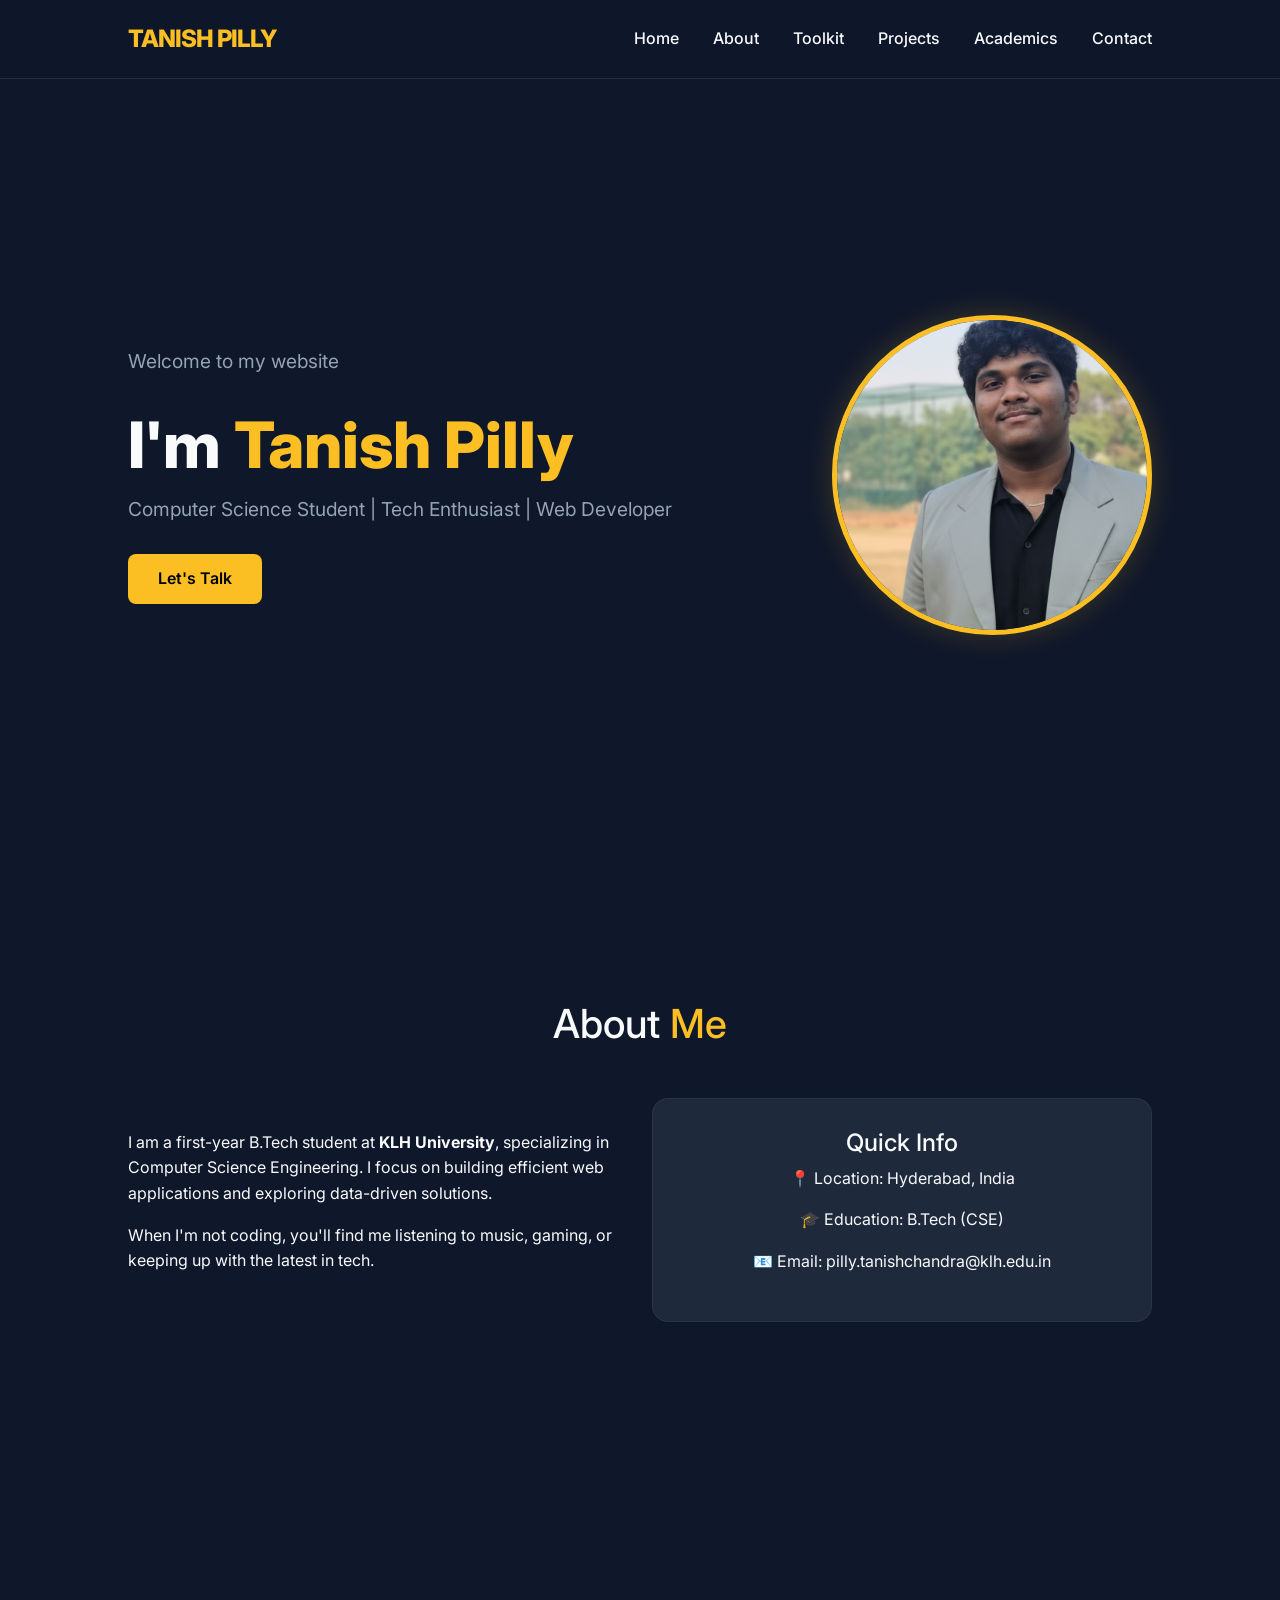
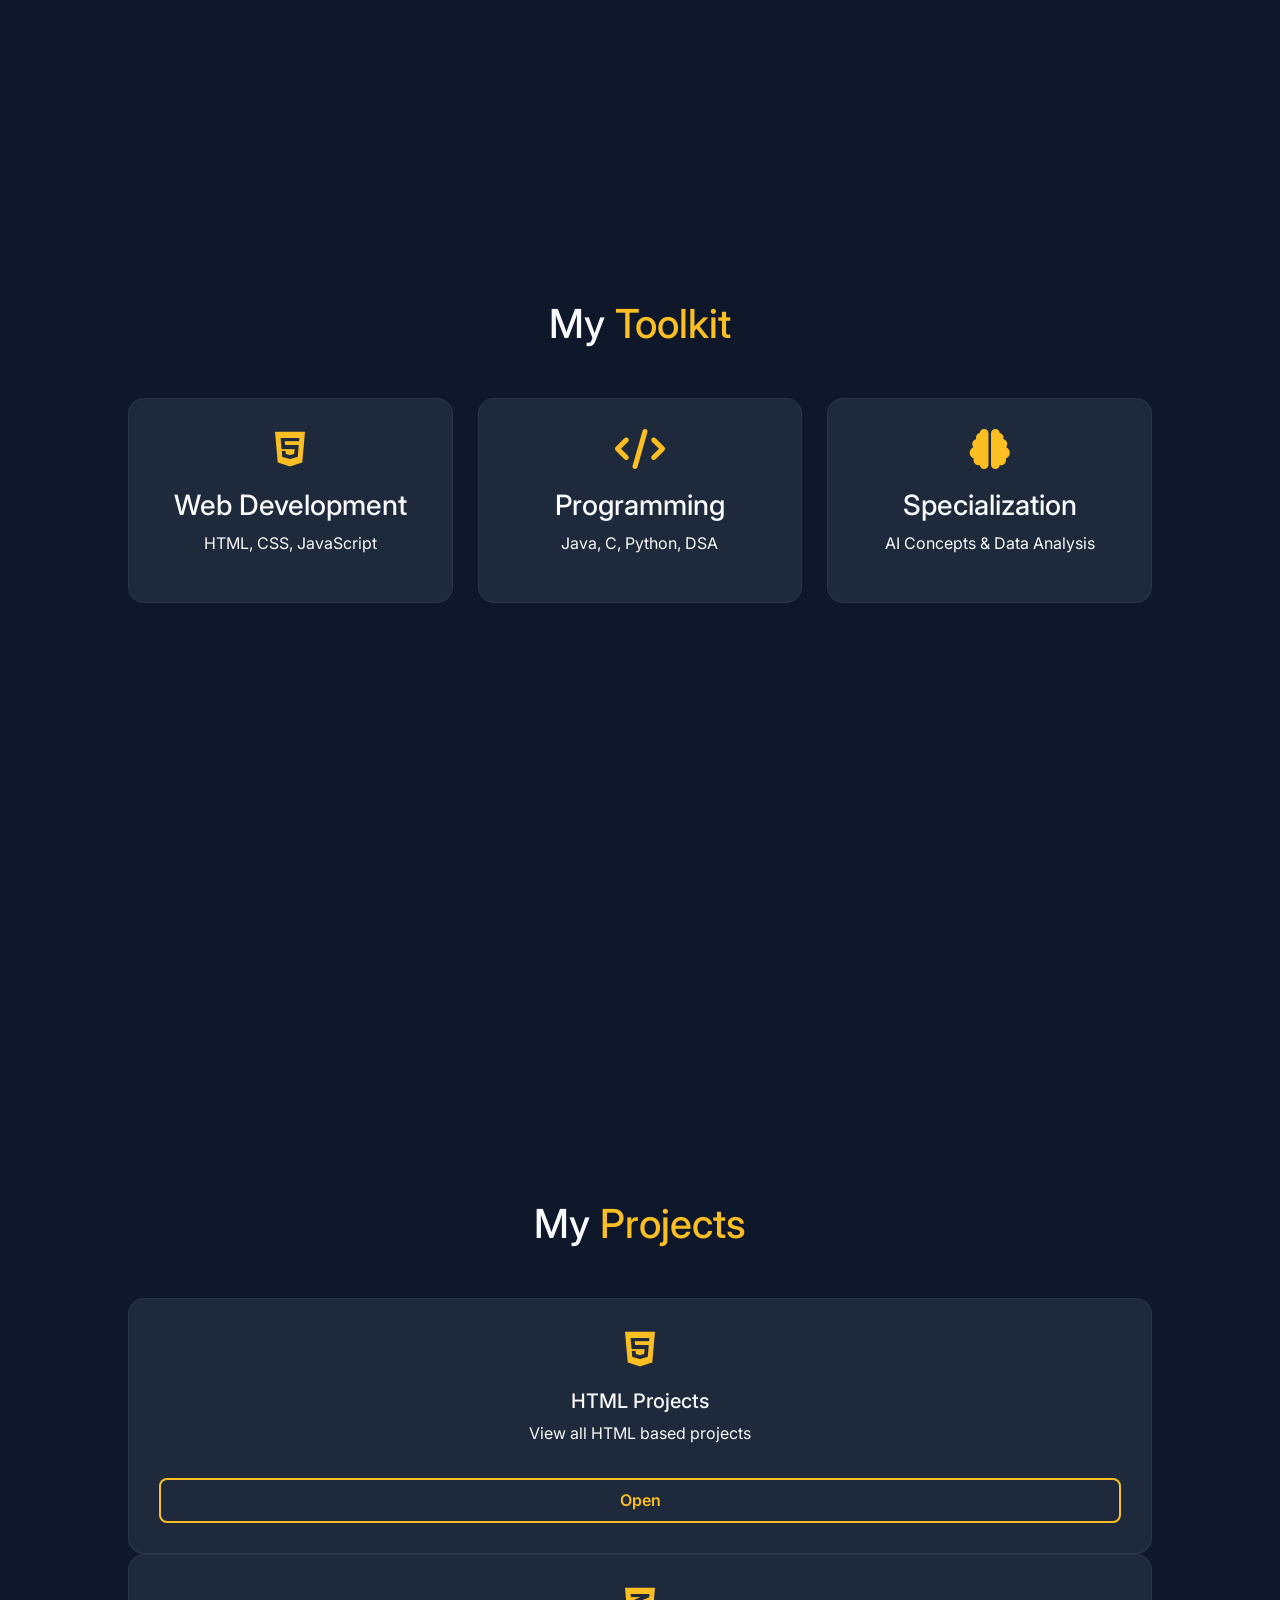
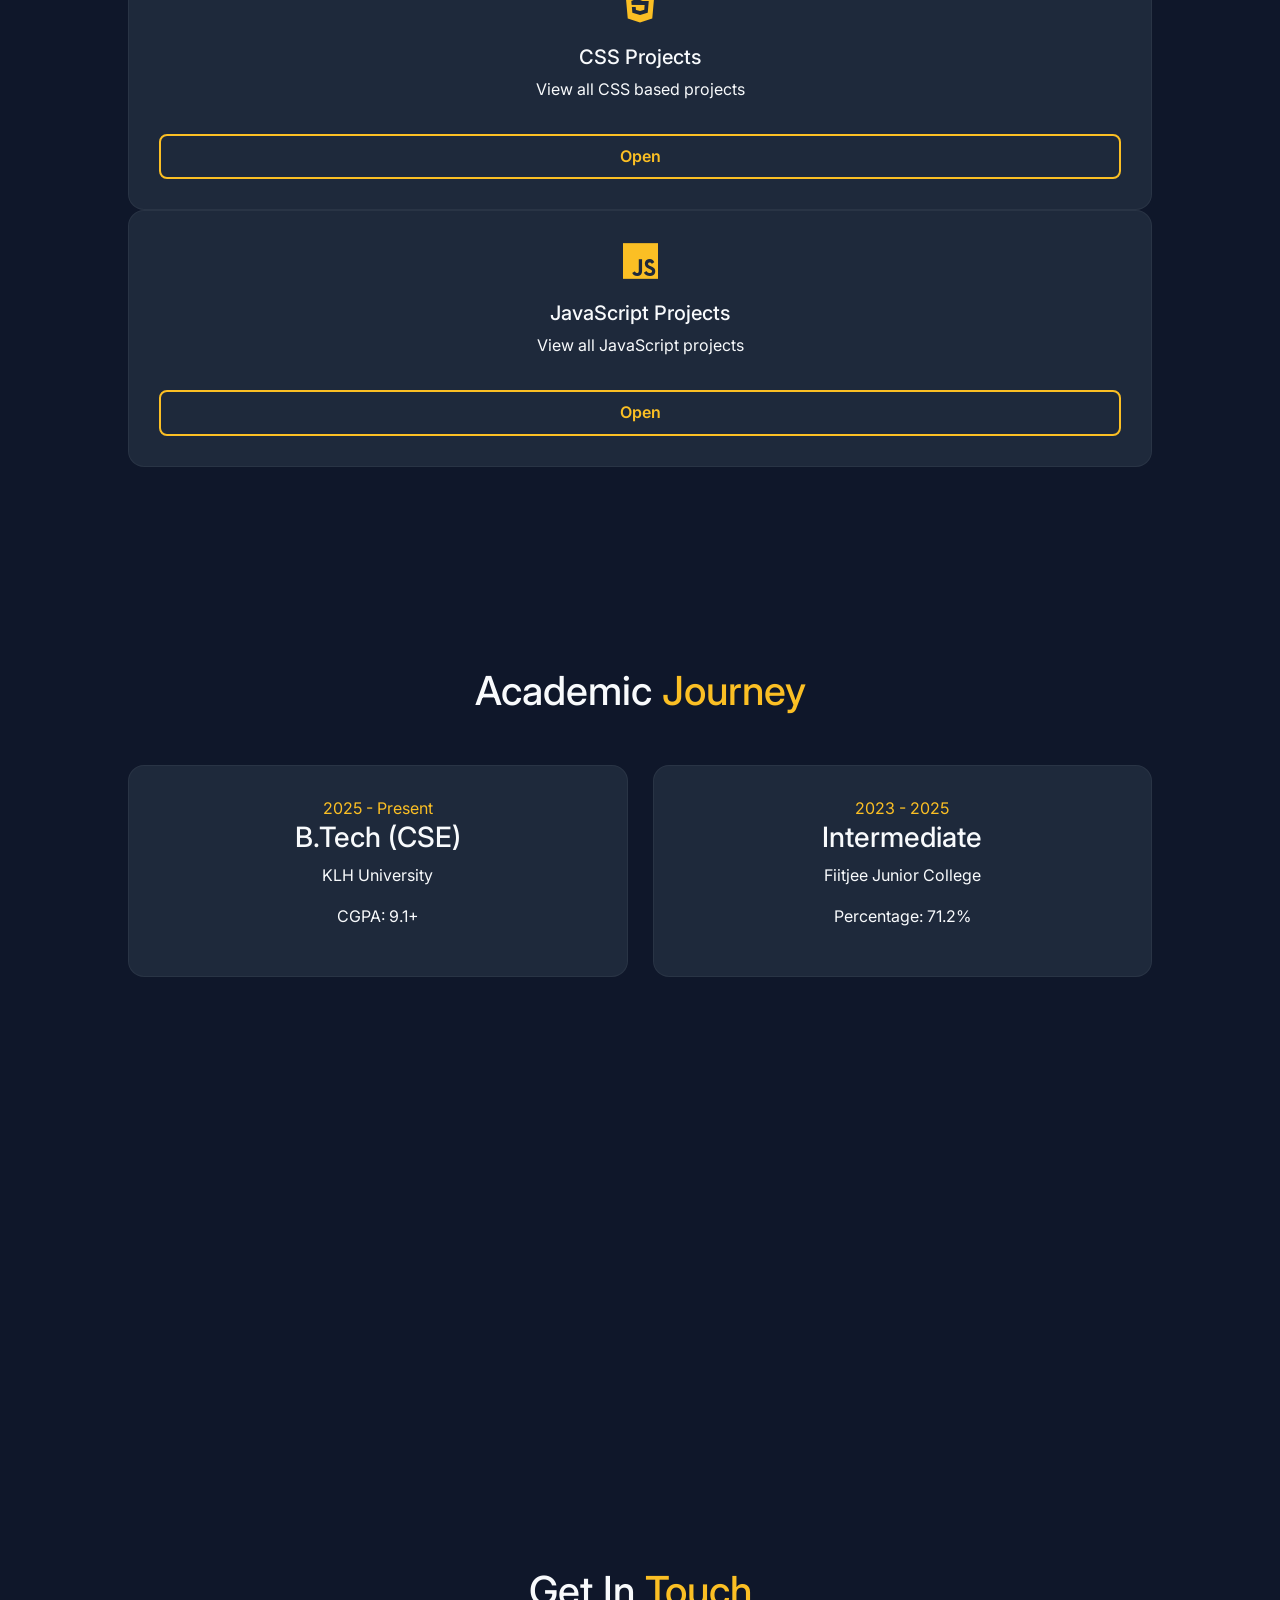
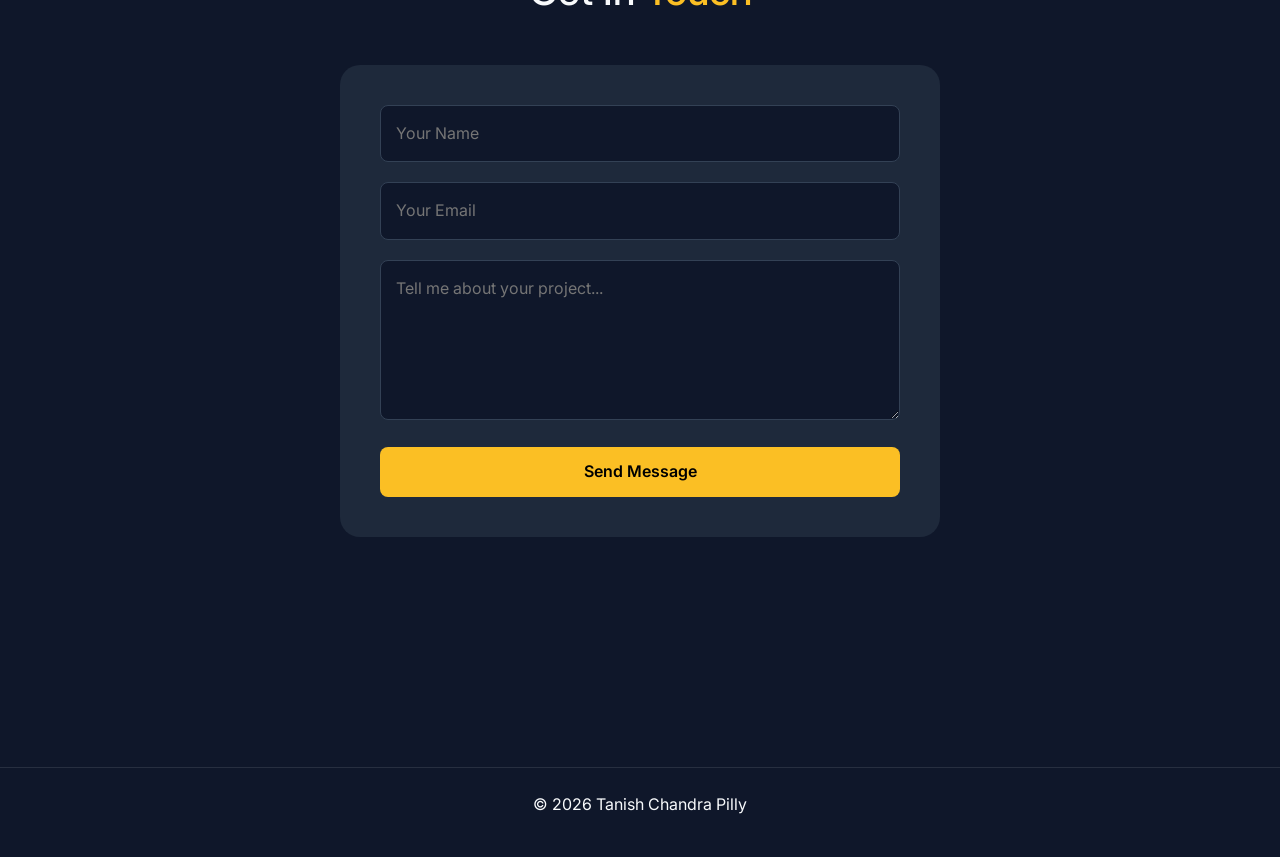
<file: index.html>
<!DOCTYPE html>
<html lang="en">
<head>
    <meta charset="UTF-8">
    <meta name="viewport" content="width=device-width, initial-scale=1.0">
    <title>Tanish Pilly | Portfolio</title>
    
    <link href="https://fonts.googleapis.com/css2?family=Inter:wght@300;400;600;800&display=swap" rel="stylesheet">
    <link href="https://cdn.jsdelivr.net/npm/bootstrap@5.3.3/dist/css/bootstrap.min.css" rel="stylesheet">
    <link rel="stylesheet" href="https://cdnjs.cloudflare.com/ajax/libs/font-awesome/6.0.0/css/all.min.css">

    <style>
        :root {
            --primary-bg: #0f172a;
            --accent-color: #fbbf24;
            --card-bg: #1e293b;
            --text-main: #f8fafc;
            --text-dim: #94a3b8;
        }

        * {
            margin: 0;
            padding: 0;
            box-sizing: border-box;
            font-family: 'Inter', sans-serif;
        }

        body {
            background-color: var(--primary-bg);
            color: var(--text-main);
            scroll-behavior: smooth;
            line-height: 1.6;
        }

        nav {
            position: fixed;
            top: 0;
            width: 100%;
            padding: 20px 10%;
            display: flex;
            justify-content: space-between;
            align-items: center;
            background: rgba(15, 23, 42, 0.9);
            backdrop-filter: blur(10px);
            z-index: 1000;
            border-bottom: 1px solid rgba(255,255,255,0.1);
        }

        .logo {
            font-size: 1.5rem;
            font-weight: 800;
            color: var(--accent-color);
            letter-spacing: -1px;
        }

        .nav-links a {
            color: var(--text-main);
            text-decoration: none;
            margin-left: 30px;
            font-weight: 500;
            transition: 0.3s;
        }

        .nav-links a:hover { color: var(--accent-color); }

        section {
            padding: 100px 10%;
            min-height: 100vh;
        }

        .highlight { color: var(--accent-color); }

        .hero {
            display: flex;
            align-items: center;
            justify-content: space-between;
            padding-top: 150px;
        }

        .hero-content h1 {
            font-size: 4rem;
            font-weight: 800;
            margin-bottom: 10px;
        }

        .hero-content p {
            font-size: 1.2rem;
            color: var(--text-dim);
            margin-bottom: 30px;
        }

        .cta-btn {
            background: var(--accent-color);
            color: #000;
            padding: 12px 30px;
            border-radius: 8px;
            text-decoration: none;
            font-weight: 600;
            transition: 0.3s;
            display: inline-block;
            border: none;
        }

        .cta-btn:hover {
            transform: translateY(-3px);
            box-shadow: 0 5px 15px rgba(251, 191, 36, 0.3);
        }

        .section-title {
            font-size: 2.5rem;
            margin-bottom: 50px;
            text-align: center;
        }

        .grid-container {
            display: grid;
            grid-template-columns: repeat(auto-fit, minmax(280px, 1fr));
            gap: 25px;
        }

        .custom-card {
            background: var(--card-bg);
            padding: 30px;
            border-radius: 16px;
            border: 1px solid rgba(255,255,255,0.05);
            transition: 0.3s;
            text-align: center;
            display: flex;
            flex-direction: column;
            justify-content: space-between;
            align-items: center;
        }

        .custom-card:hover { transform: translateY(-10px); }

        .skill-icon {
            font-size: 40px;
            color: var(--accent-color);
            margin-bottom: 20px;
        }

        .project-btn {
            display: inline-block;
            background: transparent;
            color: var(--accent-color);
            border: 2px solid var(--accent-color);
            padding: 8px 20px;
            border-radius: 8px;
            text-decoration: none;
            font-weight: 600;
            margin-top: 15px;
            transition: 0.3s;
            width: 100%;
        }

        .project-btn:hover {
            background: var(--accent-color);
            color: #000;
        }

        .contact-form {
            max-width: 600px;
            margin: 0 auto;
            background: var(--card-bg);
            padding: 40px;
            border-radius: 20px;
        }

        input, textarea {
            width: 100%;
            padding: 15px;
            margin-bottom: 20px;
            background: #0f172a;
            border: 1px solid #334155;
            color: white;
            border-radius: 8px;
        }
        .custom-card {
    cursor: pointer;
}

        @media (max-width: 768px) {
            .hero { flex-direction: column; text-align: center; }
            .hero-content h1 { font-size: 2.5rem; }
            .nav-links { display: none; }
        }
    </style>
</head>
<body>

    <nav>
        <div class="logo">TANISH PILLY</div>
        <div class="nav-links">
            <a href="#home">Home</a>
            <a href="#about">About</a>
            <a href="#skills">Toolkit</a>
            <a href="#projects">Projects</a>
            <a href="#academics">Academics</a>
            <a href="#contact">Contact</a>
        </div>
    </nav>

    <section id="home" class="hero">
        <div class="hero-content">
            <p>Welcome to my website</p>
            <h1>I'm <span class="highlight">Tanish Pilly</span></h1>
            <p>Computer Science Student | Tech Enthusiast | Web Developer</p>
            <a href="#contact" class="cta-btn">Let's Talk</a>
        </div>
        <div class="hero-image">
            <div style="width: 320px; height: 320px; background: var(--card-bg); border-radius: 50%; border: 5px solid var(--accent-color); display: flex; align-items: center; justify-content: center; overflow: hidden; box-shadow: 0 0 30px rgba(251, 191, 36, 0.2);">
                <img src="your-photo.png" alt="Tanish Pilly" style="width: 100%; height: 100%; object-fit: cover;">
            </div>
        </div>
    </section>

    <section id="about">
        <h2 class="section-title">About <span class="highlight">Me</span></h2>
        <div class="row align-items-center">
            <div class="col-md-6">
                <p>I am a first-year B.Tech student at <b>KLH University</b>, specializing in Computer Science Engineering. I focus on building efficient web applications and exploring data-driven solutions.</p>
                <p>When I'm not coding, you'll find me listening to music, gaming, or keeping up with the latest in tech.</p>
            </div>
            <div class="col-md-6">
                <div class="custom-card">
                    <h4>Quick Info</h4>
                    <p>📍 Location: Hyderabad, India</p>
                    <p>🎓 Education: B.Tech (CSE)</p>
                    <p>📧 Email: pilly.tanishchandra@klh.edu.in</p>
                </div>
            </div>
        </div>
    </section>

    <section id="skills">
        <h2 class="section-title">My <span class="highlight">Toolkit</span></h2>
        <div class="grid-container">
            <a href="#projects" class="text-decoration-none text-light">
    <div class="custom-card">
        <i class="fab fa-html5 skill-icon"></i>
        <h3>Web Development</h3>
        <p>HTML, CSS, JavaScript</p>
    </div>
</a>
            <div class="custom-card">
                <i class="fas fa-code skill-icon"></i>
                <h3>Programming</h3>
                <p>Java, C, Python, DSA</p>
            </div>
            <div class="custom-card">
                <i class="fas fa-brain skill-icon"></i>
                <h3>Specialization</h3>
                <p>AI Concepts & Data Analysis</p>
            </div>
        </div>
    </section>

    <section id="projects">
        <h2 class="section-title">My <span class="highlight">Projects</span></h2>
        <div class="custom-card">
    <i class="fab fa-html5 skill-icon"></i>
    <h5>HTML Projects</h5>
    <p>View all HTML based projects</p>
    <a href="html-projects.html" class="project-btn">Open</a>
</div>

<div class="custom-card">
    <i class="fab fa-css3-alt skill-icon"></i>
    <h5>CSS Projects</h5>
    <p>View all CSS based projects</p>
    <a href="css-projects.html" class="project-btn">Open</a>
</div>

<div class="custom-card">
    <i class="fab fa-js skill-icon"></i>
    <h5>JavaScript Projects</h5>
    <p>View all JavaScript projects</p>
    <a href="js-projects.html" class="project-btn">Open</a>
</div>

    </section>

    <section id="academics">
        <h2 class="section-title">Academic <span class="highlight">Journey</span></h2>
        <div class="grid-container">
            <div class="custom-card">
                <span class="highlight">2025 - Present</span>
                <h3>B.Tech (CSE)</h3>
                <p>KLH University</p>
                <p>CGPA: 9.1+</p>
            </div>
            <div class="custom-card">
                <span class="highlight">2023 - 2025</span>
                <h3>Intermediate</h3>
                <p>Fiitjee Junior College</p>
                <p>Percentage: 71.2%</p>
            </div>
        </div>
    </section>

    <section id="contact">
        <h2 class="section-title">Get In <span class="highlight">Touch</span></h2>
        <div class="contact-form">
            <form>
                <input type="text" placeholder="Your Name" required>
                <input type="email" placeholder="Your Email" required>
                <textarea rows="5" placeholder="Tell me about your project..."></textarea>
                <button type="submit" class="cta-btn w-100">Send Message</button>
            </form>
        </div>
    </section>

    <footer class="text-center py-4" style="border-top: 1px solid rgba(255,255,255,0.1)">
        <p>© 2026 Tanish Chandra Pilly</p>
    </footer>

</body>
</html>
</file>
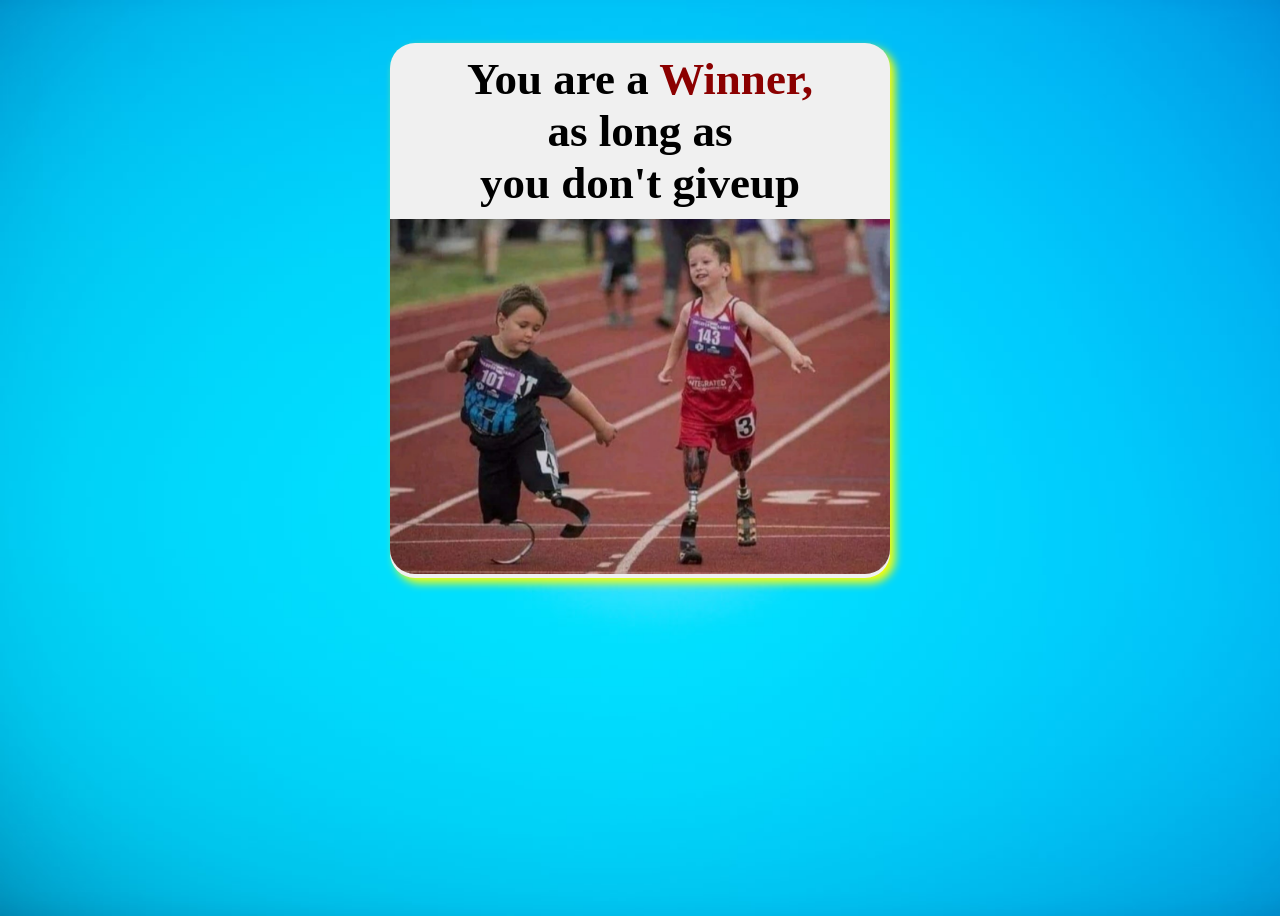
<file: card1/index.html>
<!DOCTYPE html> 
<html>
    <head>
        <title> Motivational card</title>
        <link rel="stylesheet" href="style.css">
    </head>
    <body class="body-background">
        <div class="row-container">
            <div class="main-container">
            <div class="quote">
                You are a <font color="darkred">Winner,</font><br>
                as long as <br>
                you don't giveup  
            </div>
            <div class="image-box">
                <img src="image1.jpg" alt="Motivational Image">
            </div>
        </div>
        
    </div>

    </body>
</html>
</file>
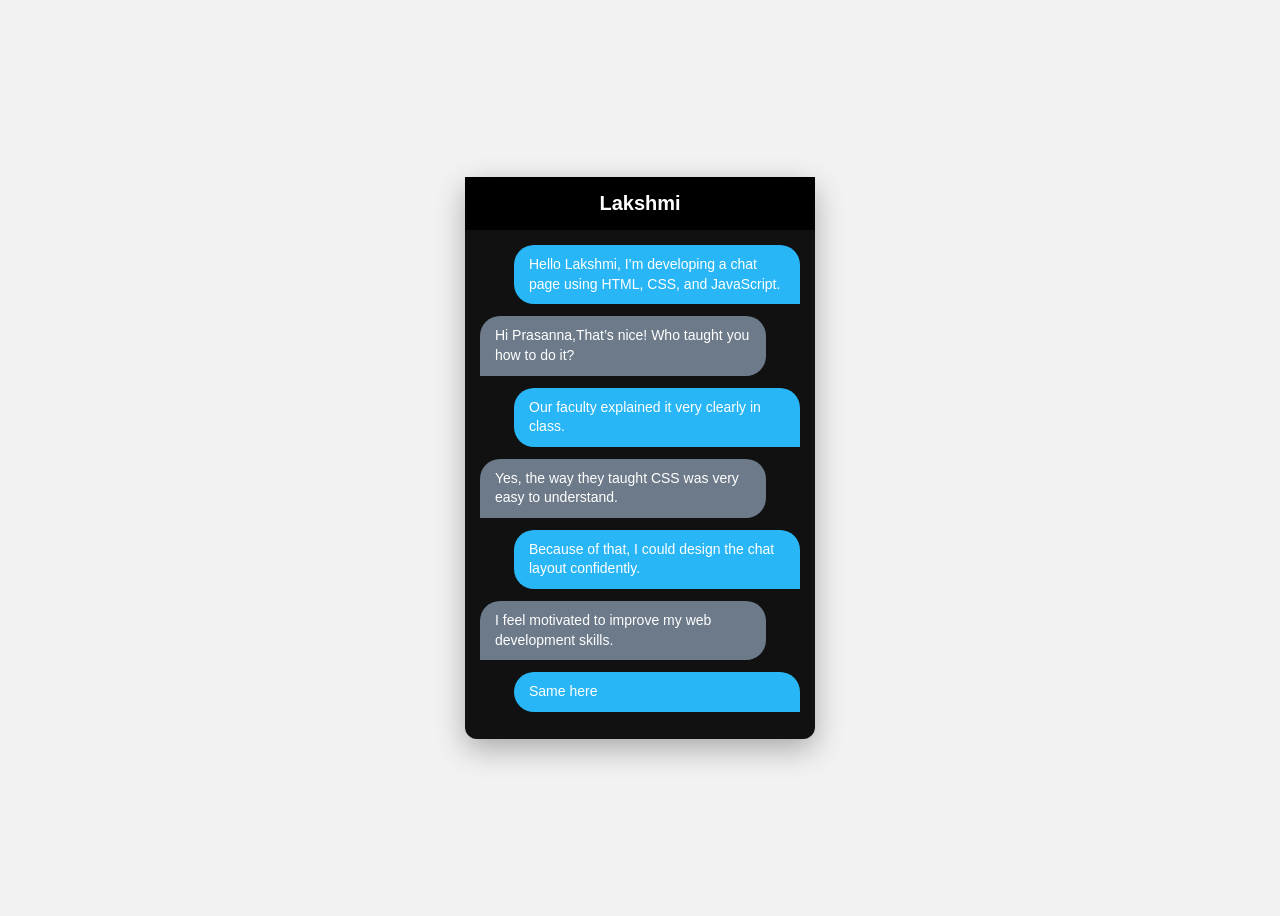
<file: chatPage/index.html>
<!DOCTYPE html>
<head>
<title>Chat UI</title>
<link rel="stylesheet" href="style.css">
</head>
<body>

<div class="chat-container">
    <div class="chat-header">Lakshmi</div>

    <div class="chat-body">
        <div class="message right">Hello Lakshmi, I’m developing a chat page using HTML, CSS, and JavaScript.</div>

        <div class="message left">Hi Prasanna,That’s nice! Who taught you how to do it?</div>

        <div class="message right">Our faculty explained it very clearly in class.</div>

        <div class="message left">Yes, the way they taught CSS was very easy to understand.</div>

        <div class="message right">Because of that, I could design the chat layout confidently.</div>

        <div class="message left">I feel motivated to improve my web development skills.</div>

        <div class="message right">Same here</div>
    </div>
</div>

</body>
</html>
</file>
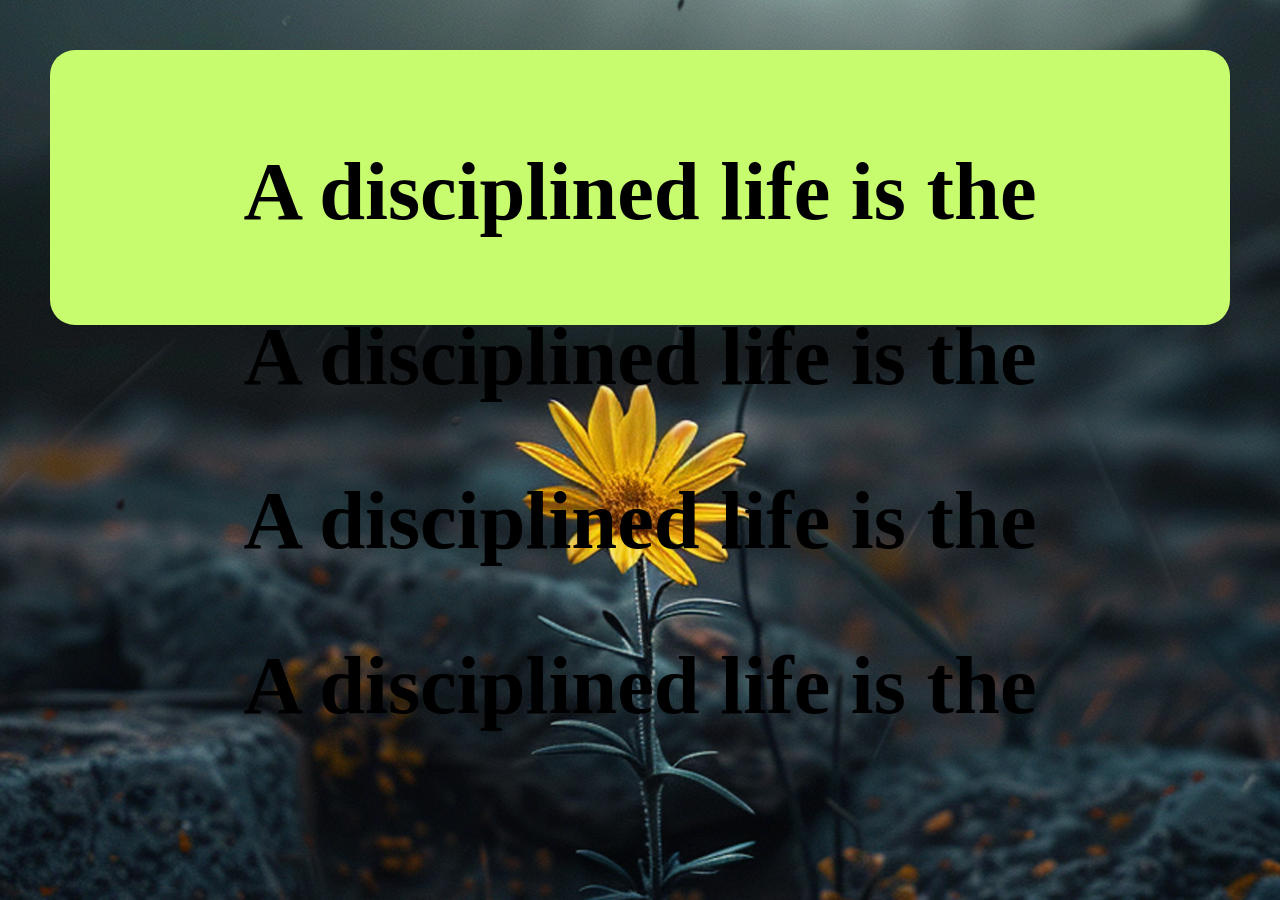
<file: CSS Excercise/index.html>
<!DOCTYPE html>
<html>
<head>
    <title>Simple Box</title>
    <link rel="stylesheet" href="style.css">
</head>
<body class="body-background">
<div class="quote">
    <h2 class="box">A disciplined life is the</h2>
    <h2 class="box">A disciplined life is the</h2>
    <h2 class="box">A disciplined life is the</h2>
    <h2 class="box">A disciplined life is the</h2>
</div>
    
</body>
</html>
</file>
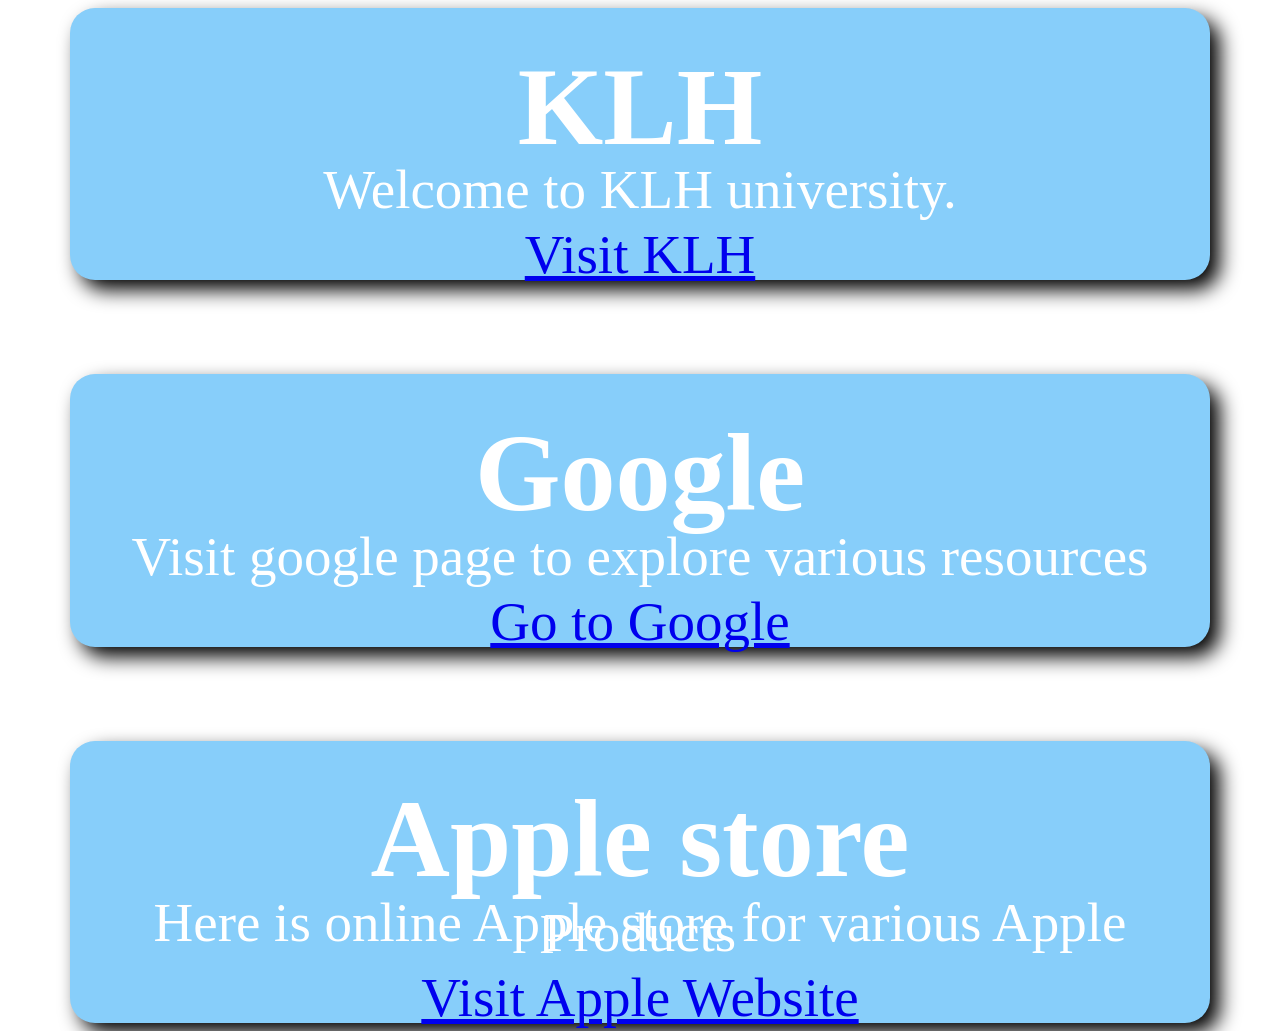
<file: CSS-demo/index.html>
<!DOCTYPE html>
<html>
    <head>
        <title>CSS Demo</title>
        <link rel="stylesheet" href="style.css">
    </head>
    <body class="body-background">
        <div class="container">
        <h1>KLH</h1> 
        <p>Welcome to KLH university.</p>
        <a href="https://klh.edu.in">Visit KLH</a>
        </div>
        <br>
        <br>
        <div class="container">
        <h1>Google</h1>
        <p>Visit google page to explore various resources</p>
        <a href="https://google.com">Go to Google</a>
        </div>
        <br>
        <br>
        <div class="container">
        <h1>Apple store</h1>
        <p>Here is online Apple store for various Apple Products</p>
        <a href="https://apple.com">Visit Apple Website</a>
        </div>
    </body>
</html>
</file>
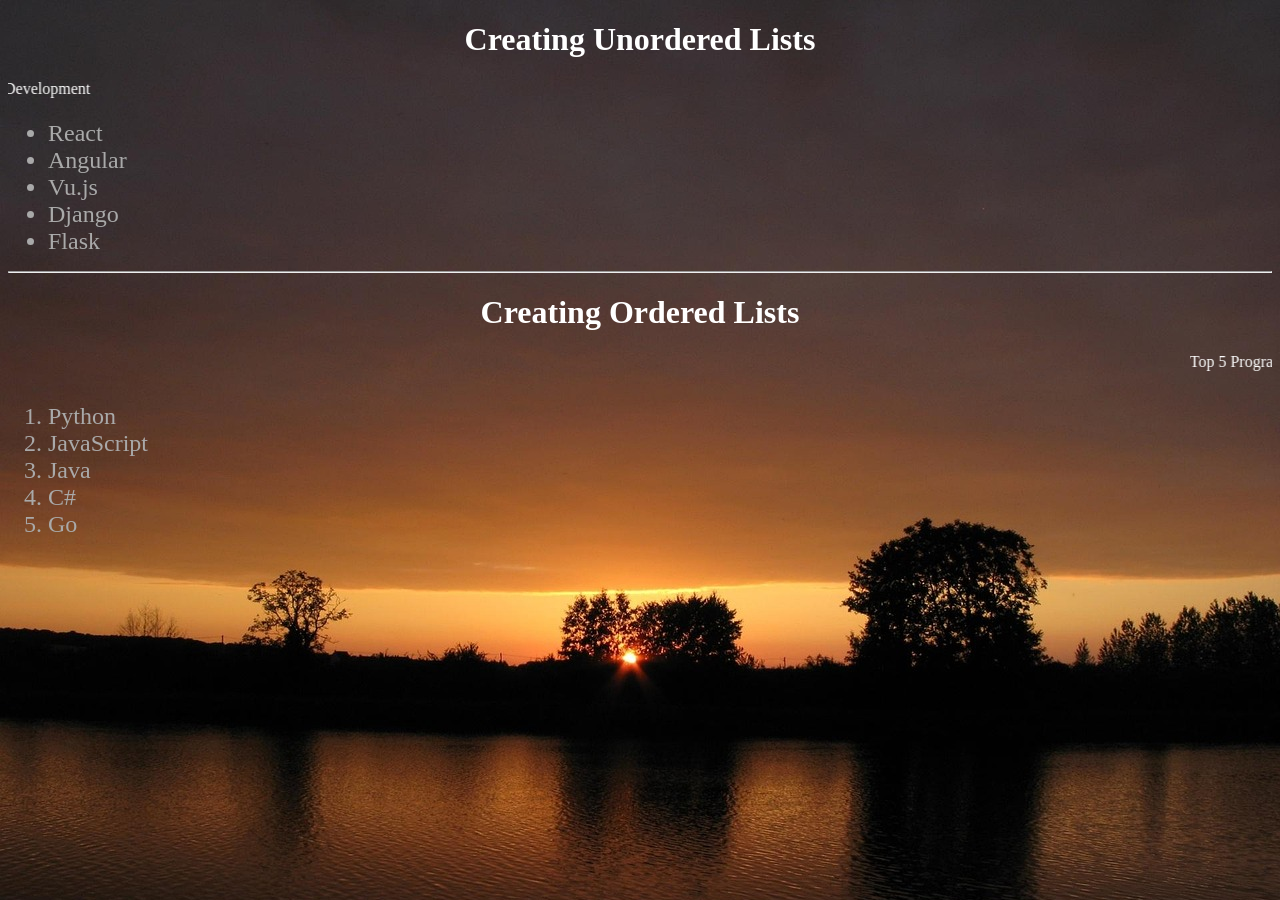
<file: lists/index.html>
<!DOCTYPE html> 
<html>
<head>
    <title>HTML Lists Demo</title>
</head>
<body background="nature.jpg" text="white">
    <h1 align="center"> Creating Unordered Lists</h1>
    <marquee height="20px" direction="right"> List of Frameworks for Web Development</marquee>
        
    <ul>
        <font size="5" color="darkgrey">
        <li>React</li>
        <li >Angular</li>
        <li>Vu.js</li>
        <li>Django</li>
        <li>Flask</li>
        </font> 
    </ul>
    <hr>
    <h1 align="center"> Creating Ordered Lists</h1>
    <marquee height="30px" direction="left"> Top 5 Programming Languages in 2026</marquee>
    <ol>
        <font size="5" color="darkgrey">
        <li>Python</li>
        <li>JavaScript</li>
        <li>Java</li>
        <li>C#</li>
        <li>Go</li>
        </font>
    </ol>
</body>
</html>
</file>
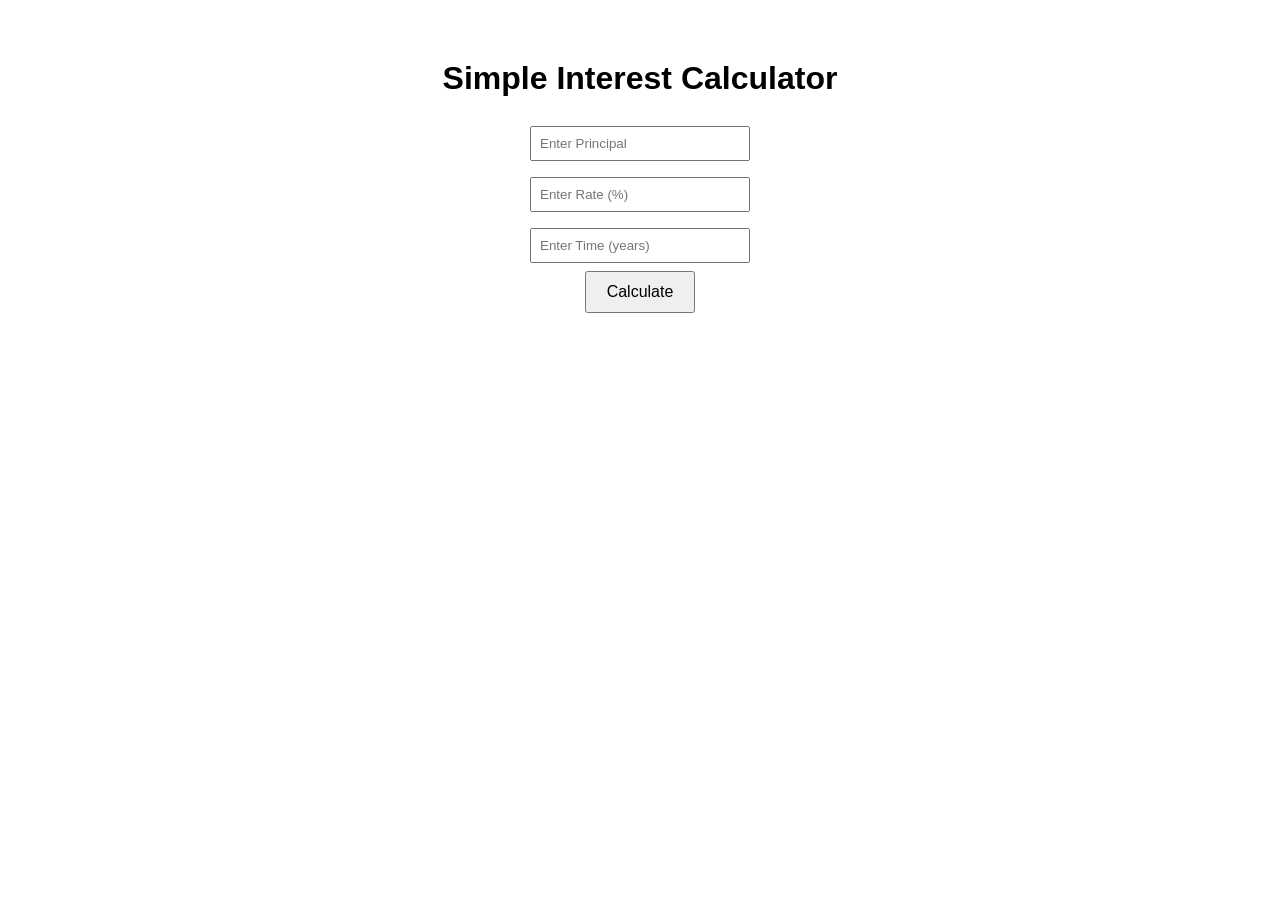
<file: simple interest calculator/index.html>
<!DOCTYPE html>
<html>
<head>
    <title>Simple Interest Calculator</title>
    <style>
        body {
            font-family: Arial;
            text-align: center;
            margin-top: 60px;
        }
        input {
            padding: 8px;
            margin: 8px;
            width: 200px;
        }
        button {
            padding: 10px 20px;
            font-size: 16px;
            cursor: pointer;
        }
        #result {
            margin-top: 20px;
            font-size: 20px;
            color: green;
        }
    </style>
</head>
<body>

    <h1>Simple Interest Calculator</h1>

    <input type="number" id="principal" placeholder="Enter Principal"><br>
    <input type="number" id="rate" placeholder="Enter Rate (%)"><br>
    <input type="number" id="time" placeholder="Enter Time (years)"><br>

    <button onclick="showInterest()">Calculate</button>

    <p id="result"></p>

    <script>
        const num1=document.getElementById("principal");
        const num2=document.getElementById("rate");
        const num3=document.getElementById("time");
        function showInterest(){
        let result=parseInt(num1.value)*parseInt(num2.value)*parseInt(num3.value)/100;
        document.getElementById("result").textContent="Result " + result;
        }
         </script>

</body>
</html>
</file>
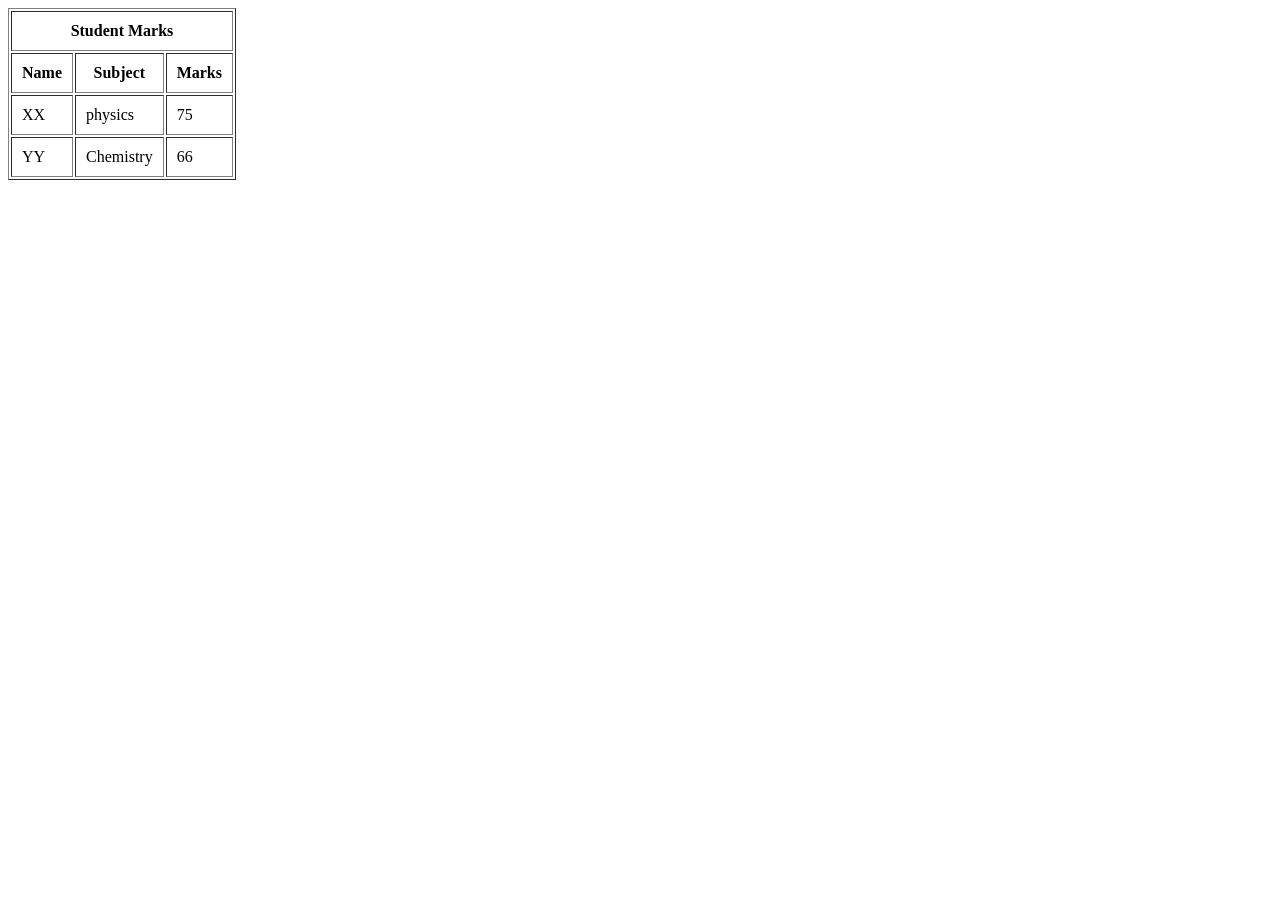
<file: table_demo/index.html>
<!DOCTYPE html>
<html>
<head>
    <title>HTML Table Demo</title>
</head>
<body>
    <table border="1" cellpadding="10">
        <tr>
            <th colspan="3">Student Marks</th>
        </tr>
        <tr>
            <th>Name</th>
            <th>Subject</th>
            <th>Marks</th>
        </tr>
        <tr>
            <td>XX</td>
            <td>physics</td>
            <td>75</td>
        </tr>
        <tr>
            <td>YY</td>
            <td>Chemistry</td>
            <td>66</td>
        </tr>
    </table>
    </body>
</html>
</file>
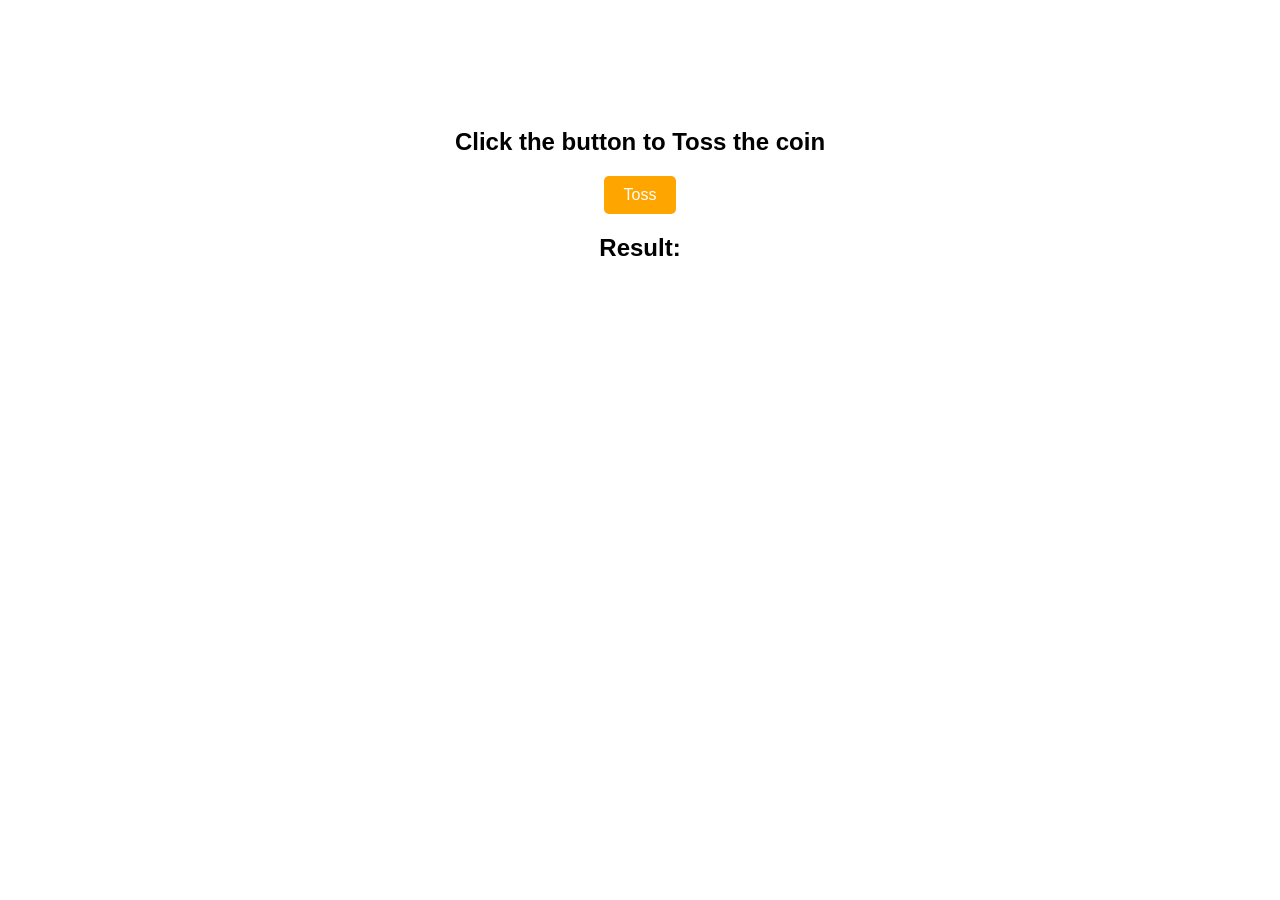
<file: toss game/index.html>
<!DOCTYPE html>
<html lang="en">
<head>
    <meta charset="UTF-8">
    <title>Coin Toss</title>
    <style>
        body {
            font-family: Arial, sans-serif;
            text-align: center;
            padding-top: 100px;
        }

        button {
            padding: 10px 20px;
            font-size: 16px;
            cursor: pointer;
            border: none;
            border-radius: 5px;
            background-color: orange;
            color: white;
        }

        #result {
            margin-top: 20px;
            font-size: 24px;
            font-weight: bold;
        }
    </style>
</head>
<body>

<h2>Click the button to Toss the coin</h2>

<button onclick="tossCoin()">Toss</button>

<div id="result">Result: </div>

<script>
   function tossCoin() {
    let randomNumber = Math.random();
    console.log(randomNumber);
    
    let result = randomNumber < 0.5 ? "Heads" : "Tails";
    document.getElementById("result").textContent = "Result: " + result;
}

</script>

</body>
</html>
</file>
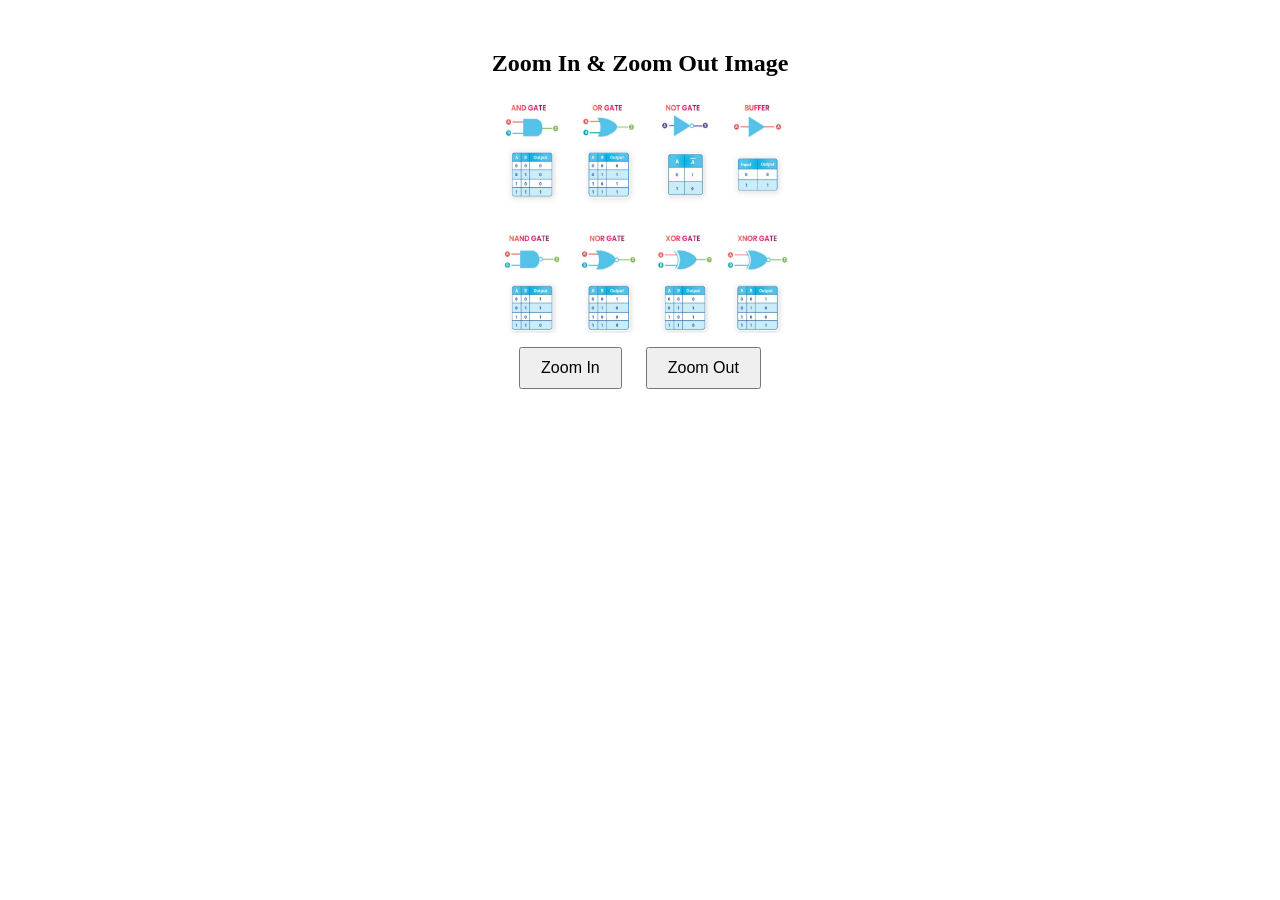
<file: zoom in and out/index.html>
<!DOCTYPE html>
<html>
<head>
    <title>Image Zoom</title>
    <style>
        body{
            text-align: center;
            margin-top: 50px;
        }
        img{
            width: 300px;
            transition: 0.3s;
        }
        button{
            padding: 10px 20px;
            margin: 10px;
            font-size: 16px;
        }
    </style>
</head>
<body>

    <h2>Zoom In & Zoom Out Image</h2>

    <img id="myImage" 
         src="image.png">

    <br>

    <button onclick="zoomIn()">Zoom In</button>
    <button onclick="zoomOut()">Zoom Out</button>

    <script>
        let img=document.getElementById("myImage");
        let width=300;
         function zoomIn(){
            width+=20;
            img.style.width=width+"px";
         }
         function zoomOut(){
            width-=20;
            img.style.width=width+"px";
         }
          </script>

</body>
</html>
</file>
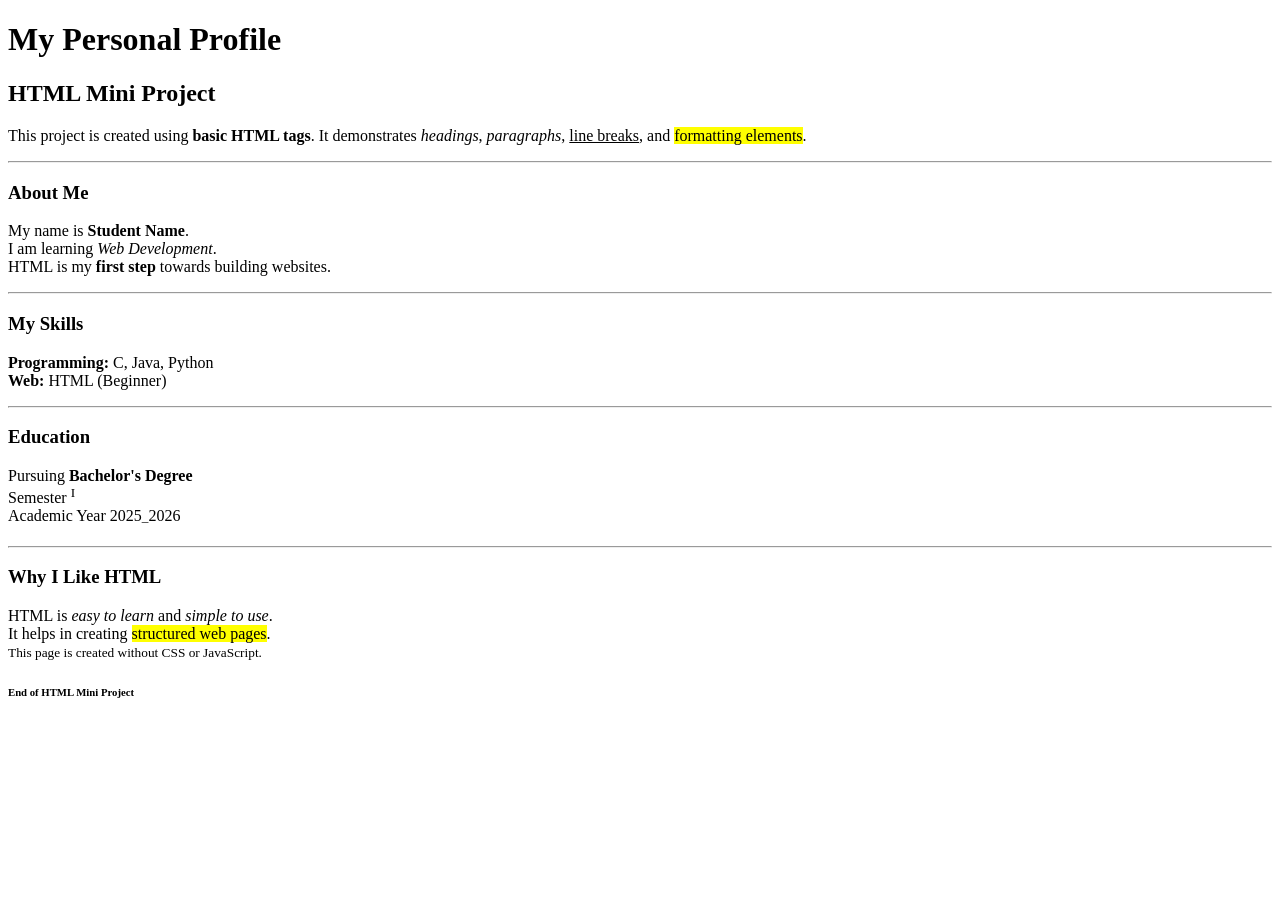
<file: card1/Basic-HtmlTags/index.html>
<!DOCTYPE html>
<html>
<head>
    <title>My HTML Mini Project</title>
</head>

<body>

    <!-- Project Title -->
    <h1>My Personal Profile</h1>
    <h2>HTML Mini Project</h2>

    <p>
        This project is created using <strong>basic HTML tags</strong>.  
        It demonstrates <em>headings</em>, <em>paragraphs</em>,  
        <u>line breaks</u>, and <mark>formatting elements</mark>.
    </p>

    <hr>

    <!-- About Section -->
    <h3>About Me</h3>
    <p>
        My name is <b>Student Name</b>.<br>
        I am learning <i>Web Development</i>.<br>
        HTML is my <strong>first step</strong> towards building websites.
    </p>

    <hr>
    
    <!-- Skills Section -->
    <h3>My Skills</h3>
    <p>
        <b>Programming:</b> C, Java, Python<br>
        <b>Web:</b> HTML (Beginner)
    </p>

    <hr>

    <!-- Education Section -->
    <h3>Education</h3>
    <p>
        Pursuing <strong>Bachelor's Degree</strong><br>
        Semester <sup>I</sup><br>
        Academic Year 2025<sub>–</sub>2026
    </p>

    <hr>

    <!-- Why HTML -->
    <h3>Why I Like HTML</h3>
    <p>
        HTML is <em>easy to learn</em> and <em>simple to use</em>.<br>
        It helps in creating <mark>structured web pages</mark>.<br>
        <small>This page is created without CSS or JavaScript.</small>
    </p>

    <!-- Footer -->
    <h6>End of HTML Mini Project</h6>

</body>
</html>
</file>
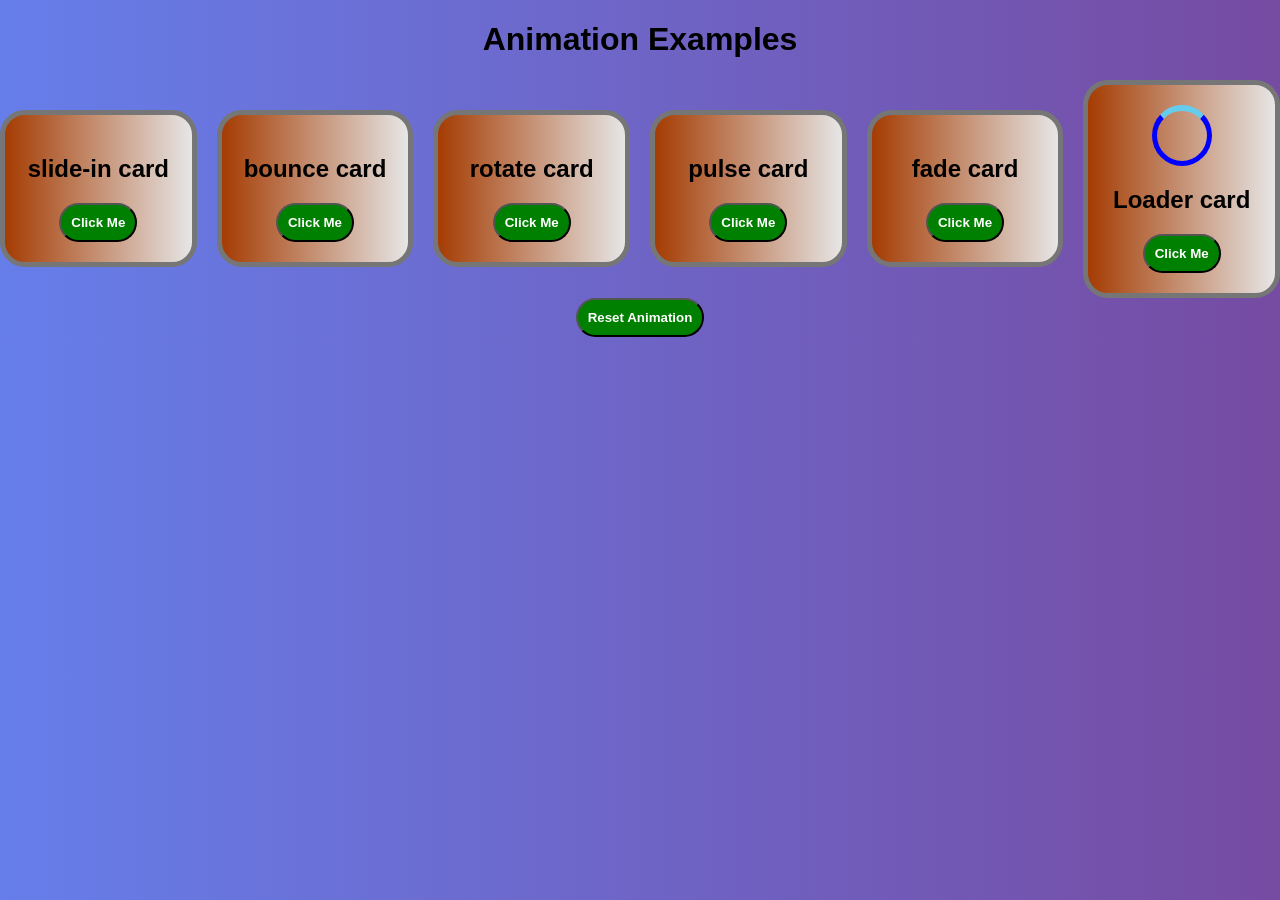
<file: animation.html>
<!DOCTYPE html>
<html lang="en">
<head>
    <meta charset="UTF-8">
    <title>Advanced CSS Animations</title>
    <meta name="viewport" content="width=device-width, initial-scale=1.0">
    
</head>
<style>
    body {
    margin: 0;
    font-family: 'Segoe UI', sans-serif;
    background: linear-gradient(to right, #667eea, #764ba2);
    text-align: center;
    }
    h1{
        transition: all 2s ease;
    }
    h1:hover{
        color: #66ccee;
        box-shadow: 5px 5px 5px gray;
        font-family: Verdana, Geneva, Tahoma, sans-serif;
    }
    .main{
        display: flex;
        flex-direction: row;
        justify-content: center;
        align-items: center;
        gap: 20px;
    }
     
    .card{
        width: 260px;
        background: linear-gradient(to right, #a53c03, #e6e6e6);
        border-radius: 25px;
        padding: 20px;
        border: 5px solid #767676;
        transition: all 0.5s ease;
    }
    .card:hover{
        transform: translate(5px,5px);
    }
    button{
        padding: 10px;
        background-color: green;
        color: white;
        font-weight: bold;
        transition: background-color 0.3s ease;
        border-radius: 25px;
    }
    .slide-card{
        animation: slideIn 2s forwards;
    }
    .bounce-card{
        animation: bounce 2s ease infinite;
    }
    .rotate-card{
        animation: rotate 3s ease infinite;
     
    }
    .pulse-card{
        animation: pulse 2s ease infinite;
    }
    .fade-card{
        animation: fade 2s ease infinite;
    }
    .loader{
        height: 50px;
        width: 50px;
        border-radius: 50%;
        border: 5px solid blue;
        margin: auto;
        border-top: 6px solid #66ccee;
        animation-name: spinner;
        animation-duration: 2s;
        animation-iteration-count: infinite;
        animation-timing-function: ease;
    }      
    @keyframes spinner{
        0%{transform: rotate(0deg);}
        100%{transform: rotate(360deg);}
    }
    @keyframes fade{
        0% {opacity:1;}
        50% {opacity:0.5;}
        100% {opacity:1;}
    }
    @keyframes pulse{
        0% {transform: scale(1);}
        50% {transform: scale(1.2);}
        100% {transform: scale(1);}
    }
    @keyframes rotate{
        0% {transform: rotate(0deg);}
        50% {transform: rotate(180deg);}
        100% {transform: rotate(360deg);}
    }
    @keyframes bounce{
        0%{transform: translateY(0px);}
        50%{transform: translateY(-20px);}
        100%{transform: translateY(0px);}
    }
    @keyframes slideIn {
        from{ transform: translateX(-300px);
            opacity:0; }
        to { transform: translateX(0px); 
            opacity:1; }
    }

    button:hover{
        background-color: #764ba2;
        color: black;
    }
    h2:hover{
        transform: scale(0.95);
    }
    

</style>
<body>
<h1>
    Animation Examples
</h1>
<div class="main">
    <div class = "card slide-card">
        <h2>slide-in card</h2>
        <button>Click Me</button>
    </div>
    <div class = "card bounce-card">
        <h2>bounce card</h2>
        <button>Click Me</button>
    </div>
    <div class = "card rotate-card">
        <h2>rotate card</h2>
        <button>Click Me</button>
    </div>
    <div class = "card pulse-card">
        <h2>pulse card</h2>
        <button>Click Me</button>
    </div>
    <div class = "card fade-card">
        <h2>fade card</h2>
        <button>Click Me</button>
    </div>
    <div class="card">
     <div class ="loader"></div>
        <h2>Loader card</h2>
        <button>Click Me</button>
    </div>
</div>
<button id="reset">Reset Animation</button>
</body>
</html>
</file>
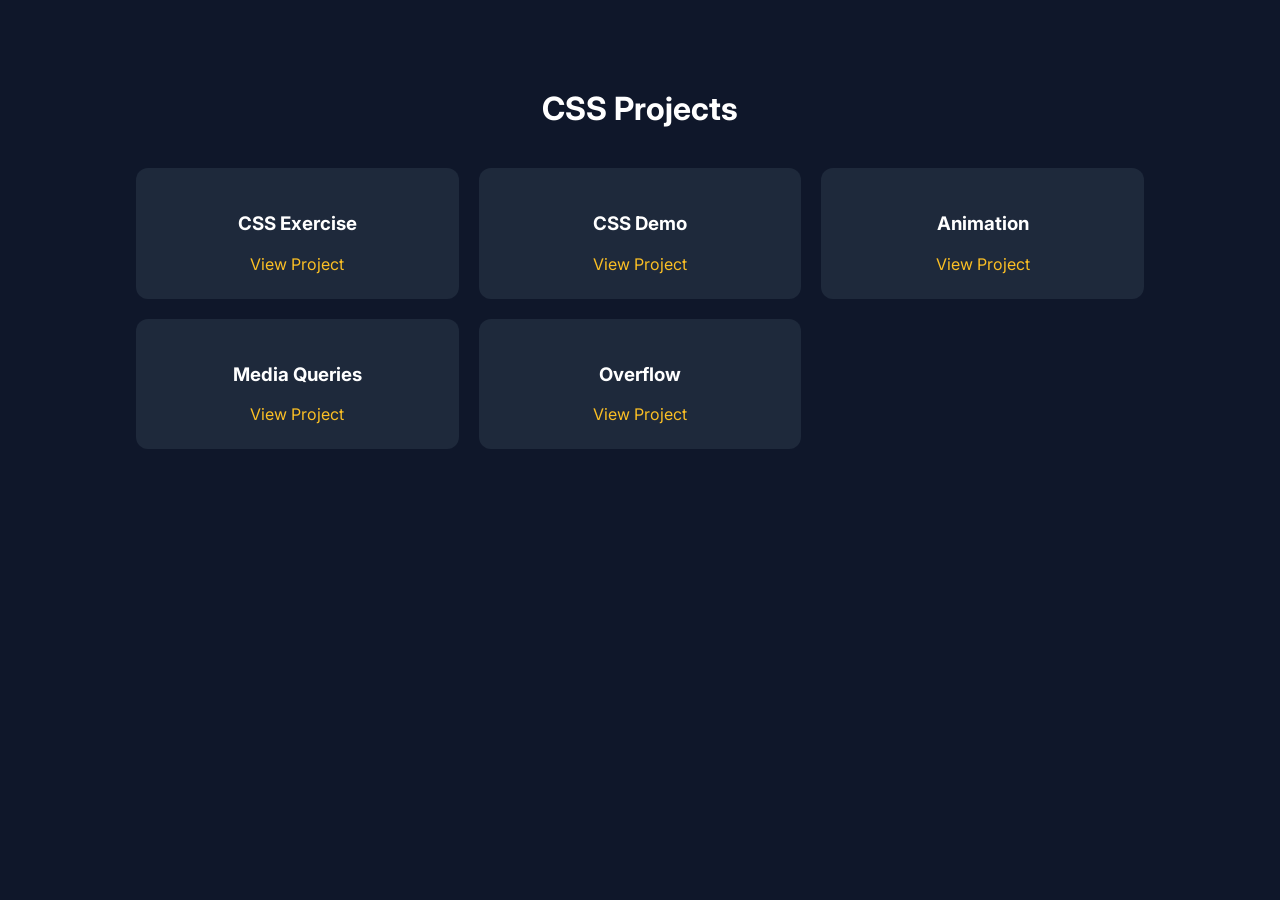
<file: css-projects.html>
<!DOCTYPE html>
<html lang="en">
<head>
<meta charset="UTF-8">
<meta name="viewport" content="width=device-width, initial-scale=1.0">
<title>CSS Projects | Tanish Pilly</title>

<link href="https://fonts.googleapis.com/css2?family=Inter:wght@300;400;600;800&display=swap" rel="stylesheet">

<style>
body{
    background:#0f172a;
    color:white;
    font-family:Inter;
    padding:60px 10%;
}

h1{
    text-align:center;
    margin-bottom:40px;
}

.grid{
    display:grid;
    grid-template-columns:repeat(auto-fit,minmax(250px,1fr));
    gap:20px;
}

.card{
    background:#1e293b;
    padding:25px;
    border-radius:12px;
    text-align:center;
}

a{
    color:#fbbf24;
    text-decoration:none;
}
</style>
</head>

<body>

<h1>CSS Projects</h1>

<div class="grid">

<div class="card">
<h3>CSS Exercise</h3>
<a href="fwdprojects/CSS Excercise/index.html" target="_blank">
View Project
</a>
</div>

<div class="card">
<h3>CSS Demo</h3>
<a href="fwdprojects/CSS-demo/index.html" target="_blank">
View Project
</a>
</div>

<div class="card">
<h3>Animation</h3>
<a href="fwdprojects/animation.html" target="_blank">
View Project
</a>
</div>

<div class="card">
<h3>Media Queries</h3>
<a href="fwdprojects/mediaquerie.html" target="_blank">
View Project
</a>
</div>

<div class="card">
<h3>Overflow</h3>
<a href="fwdprojects/overflow.html" target="_blank">
View Project
</a>
</div>

</div>

</body>
</html>
</file>
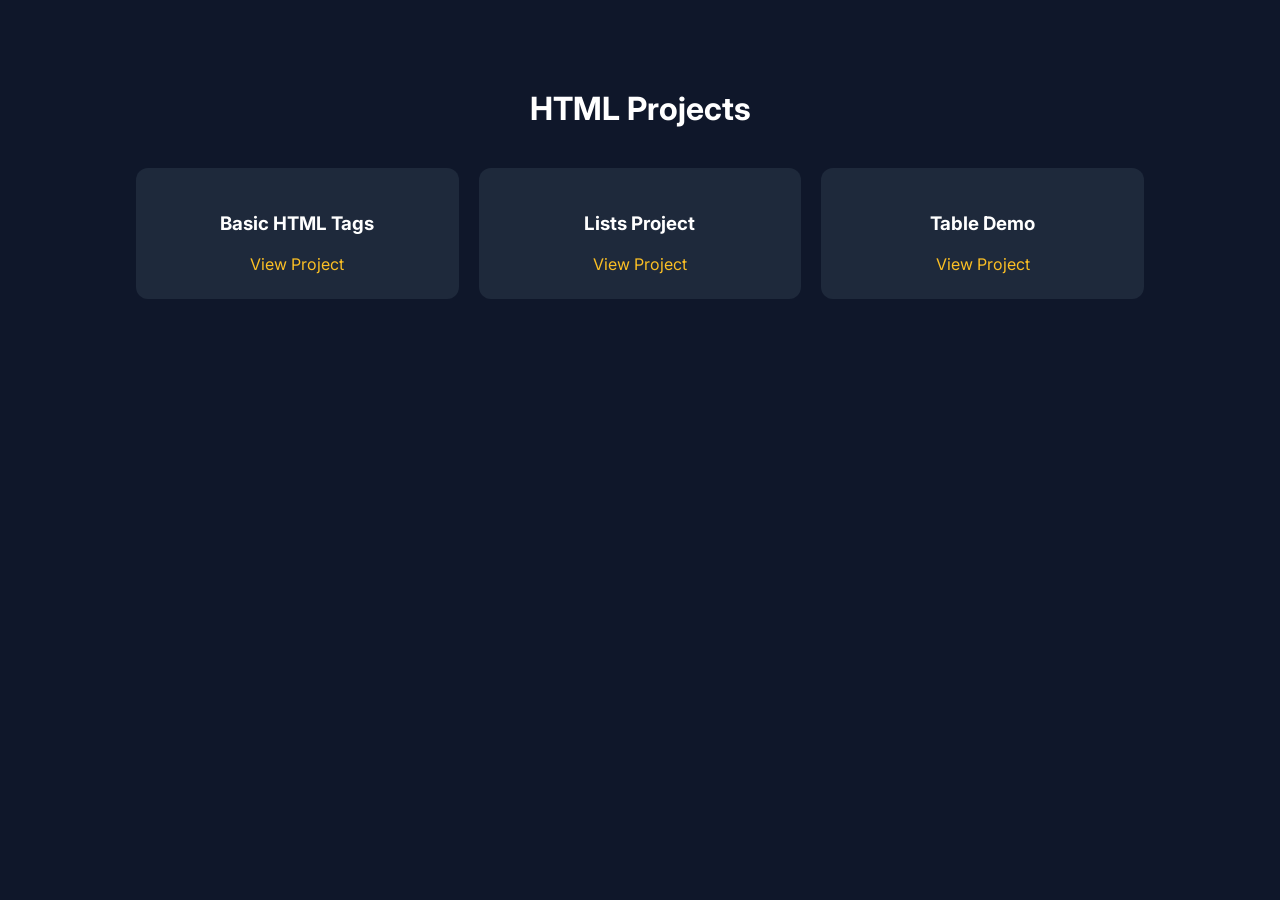
<file: html-projects.html>
<!DOCTYPE html>
<html lang="en">
<head>
<meta charset="UTF-8">
<meta name="viewport" content="width=device-width, initial-scale=1.0">
<title>HTML Projects | Tanish Pilly</title>

<link href="https://fonts.googleapis.com/css2?family=Inter:wght@300;400;600;800&display=swap" rel="stylesheet">

<style>
body{
    background:#0f172a;
    color:white;
    font-family:Inter;
    padding:60px 10%;
}

h1{
    text-align:center;
    margin-bottom:40px;
}

.grid{
    display:grid;
    grid-template-columns:repeat(auto-fit,minmax(250px,1fr));
    gap:20px;
}

.card{
    background:#1e293b;
    padding:25px;
    border-radius:12px;
    text-align:center;
}

a{
    color:#fbbf24;
    text-decoration:none;
}
</style>
</head>

<body>

<h1>HTML Projects</h1>

<div class="grid">

<div class="card">
<h3>Basic HTML Tags</h3>
<a href="fwdprojects/Basic-HtmlTags/index.html" target="_blank">
View Project
</a>
</div>

<div class="card">
<h3>Lists Project</h3>
<a href="fwdprojects/lists/index.html" target="_blank">
View Project
</a>
</div>

<div class="card">
<h3>Table Demo</h3>
<a href="fwdprojects/table_demo/index.html" target="_blank">
View Project
</a>
</div>

</div>

</body>
</html>
</file>
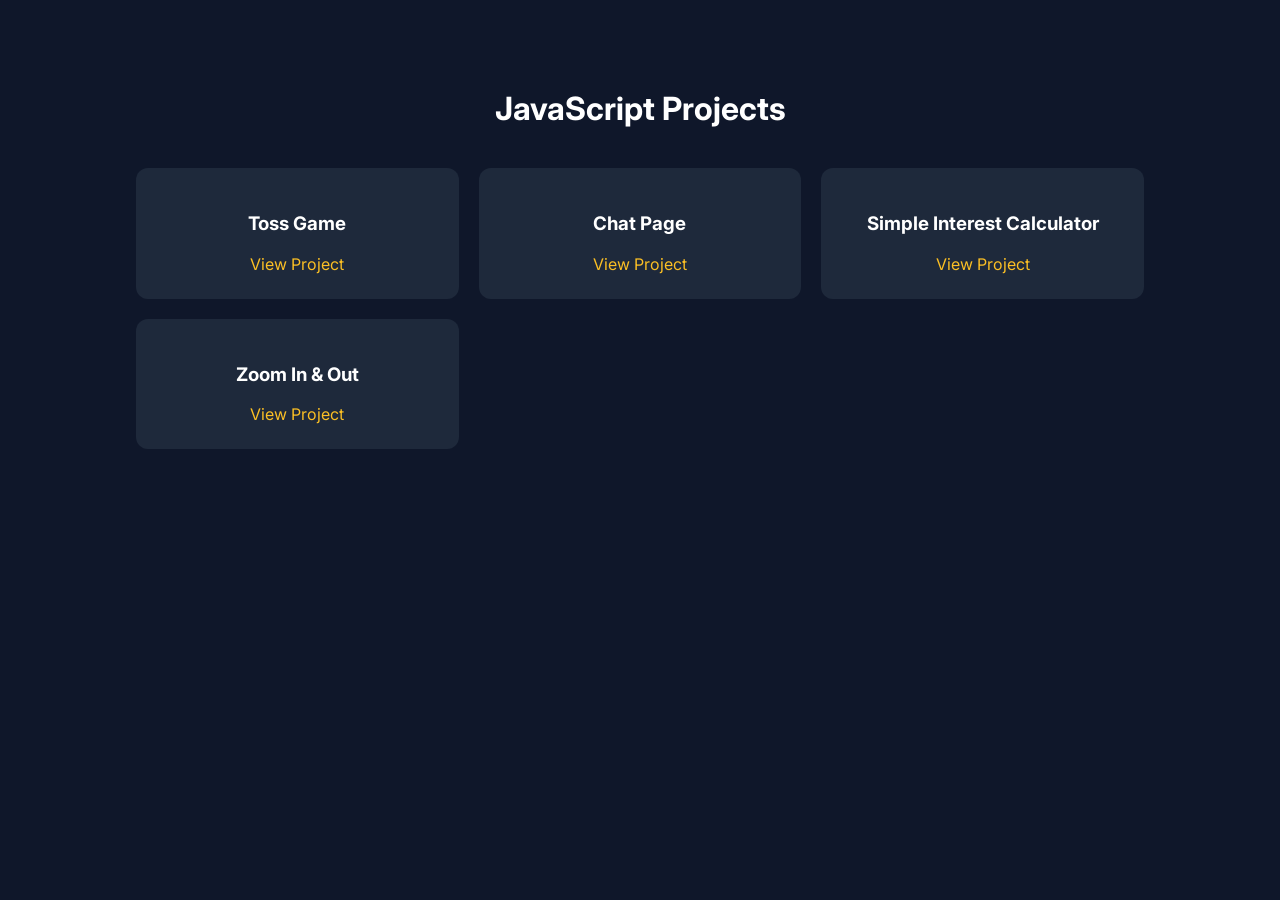
<file: js-projects.html>
<!DOCTYPE html>
<html lang="en">
<head>
<meta charset="UTF-8">
<meta name="viewport" content="width=device-width, initial-scale=1.0">
<title>JavaScript Projects | Tanish Pilly</title>

<link href="https://fonts.googleapis.com/css2?family=Inter:wght@300;400;600;800&display=swap" rel="stylesheet">

<style>
body{
    background:#0f172a;
    color:white;
    font-family:Inter;
    padding:60px 10%;
}

h1{
    text-align:center;
    margin-bottom:40px;
}

.grid{
    display:grid;
    grid-template-columns:repeat(auto-fit,minmax(250px,1fr));
    gap:20px;
}

.card{
    background:#1e293b;
    padding:25px;
    border-radius:12px;
    text-align:center;
}

a{
    color:#fbbf24;
    text-decoration:none;
}
</style>
</head>

<body>

<h1>JavaScript Projects</h1>

<div class="grid">

<div class="card">
<h3>Toss Game</h3>
<a href="fwdprojects/toss game/index.html" target="_blank">
View Project
</a>
</div>

<div class="card">
<h3>Chat Page</h3>
<a href="fwdprojects/chatPage/index.html" target="_blank">
View Project
</a>
</div>

<div class="card">
<h3>Simple Interest Calculator</h3>
<a href="fwdprojects/simple interest calculator/index.html" target="_blank">
View Project
</a>
</div>
<div class="card">
<h3>Zoom In & Out</h3>
<a href="fwdprojects/zoom in and out/index.html" target="_blank">
View Project
</a>
</div>


</div>

</body>
</html>
</file>
<file: card1/style.css>
.body-background{
    background-image: url("bg.jpg");
    height: 100vh;
    background-size: cover;
    font-family: Roboto;
}
.main-container
{
    max-width: 500px;
    display: flex;
    flex-direction: column;
    
    background-color: #f0f0f0;
    margin: 35px auto;
    box-shadow: 5px 5px 10px yellow;
    border-radius: 25px;
}
.row-container
{
    display: flex;
    flex-direction: row;
}
.quote
{
    text-align: center;
    font-size: 45px;
    font-weight: bold;
    padding: 10px;
    
}
.image-box img
{
    width: 100%;
    height: auto;
    border-bottom-left-radius: 25px;
    border-bottom-right-radius: 25px;
}
</file>
<file: chatPage/style.css>
body {
        background: #f2f2f2;
        font-family: Arial, sans-serif;
        display: flex;
        justify-content: center;
        align-items: center;
        height: 100vh;
    }

    .chat-container {
        width: 350px;
        background: #111;
        border-radius: 12px;
        box-shadow: 0 10px 30px rgba(0,0,0,0.3);
    }

    .chat-header {
        background: #000;
        color: white;
        text-align: center;
        padding: 15px;
        font-size: 20px;
        font-weight: bold;
    }

    .chat-body {
        background: url("https://i.imgur.com/8KQe4Zx.png");
        padding: 15px;
    }

    .message {
        max-width: 80%;
        padding: 10px 15px;
        border-radius: 20px;
        margin-bottom: 12px;
        font-size: 14px;
        line-height: 1.4;
    }

    .left {
        background: #6c7a89;
        color: white;
        border-bottom-left-radius: 0;
    }

    .right {
        background: #29b6f6;
        color: white;
        margin-left: auto;
        border-bottom-right-radius: 0;
    }
</file>
<file: CSS Excercise/style.css>
.body-background
{
    margin: 0;
    background-image: url("plant-growing-from-soil.jpg");
    min-height: 100vh;
    background-position: center;
    background-repeat: no-repeat;
    background-size: cover;
    display: flex;
    flex-direction: column;
    justify-content: start;
}
.quote
{
    max-width: 95vw;
    font-family: Lobster;
    font-size: 55px;
    background-color: rgb(200, 252, 111);
    margin: 50px;
    height: 25vh;
    border-radius: 25px;
    text-align: center;
    padding: 25px;
    align-items: center;
    
}
</file>
<file: CSS-demo/style.css>
.body-background{
    align-content: center;
    background-image: url("https://cdn.pixabay.com/photo/2017/06/26/20/36/palm-2445107_1280.jpg");
    background-repeat: no-repeat;
    background-size: cover;
    color:white;
    font-family: Roboto;
    font-size: 40px;
    text-align: center;

}
.container{
    background-color: lightskyblue;
    text-align: center;
    width: 1100px;
    border-radius: 25px;
    padding: 20px;
    line-height: 10px;
    margin: auto;
    font-size: 55px;
    box-shadow: 10px 10px 20px black;    
    
}
</file>
